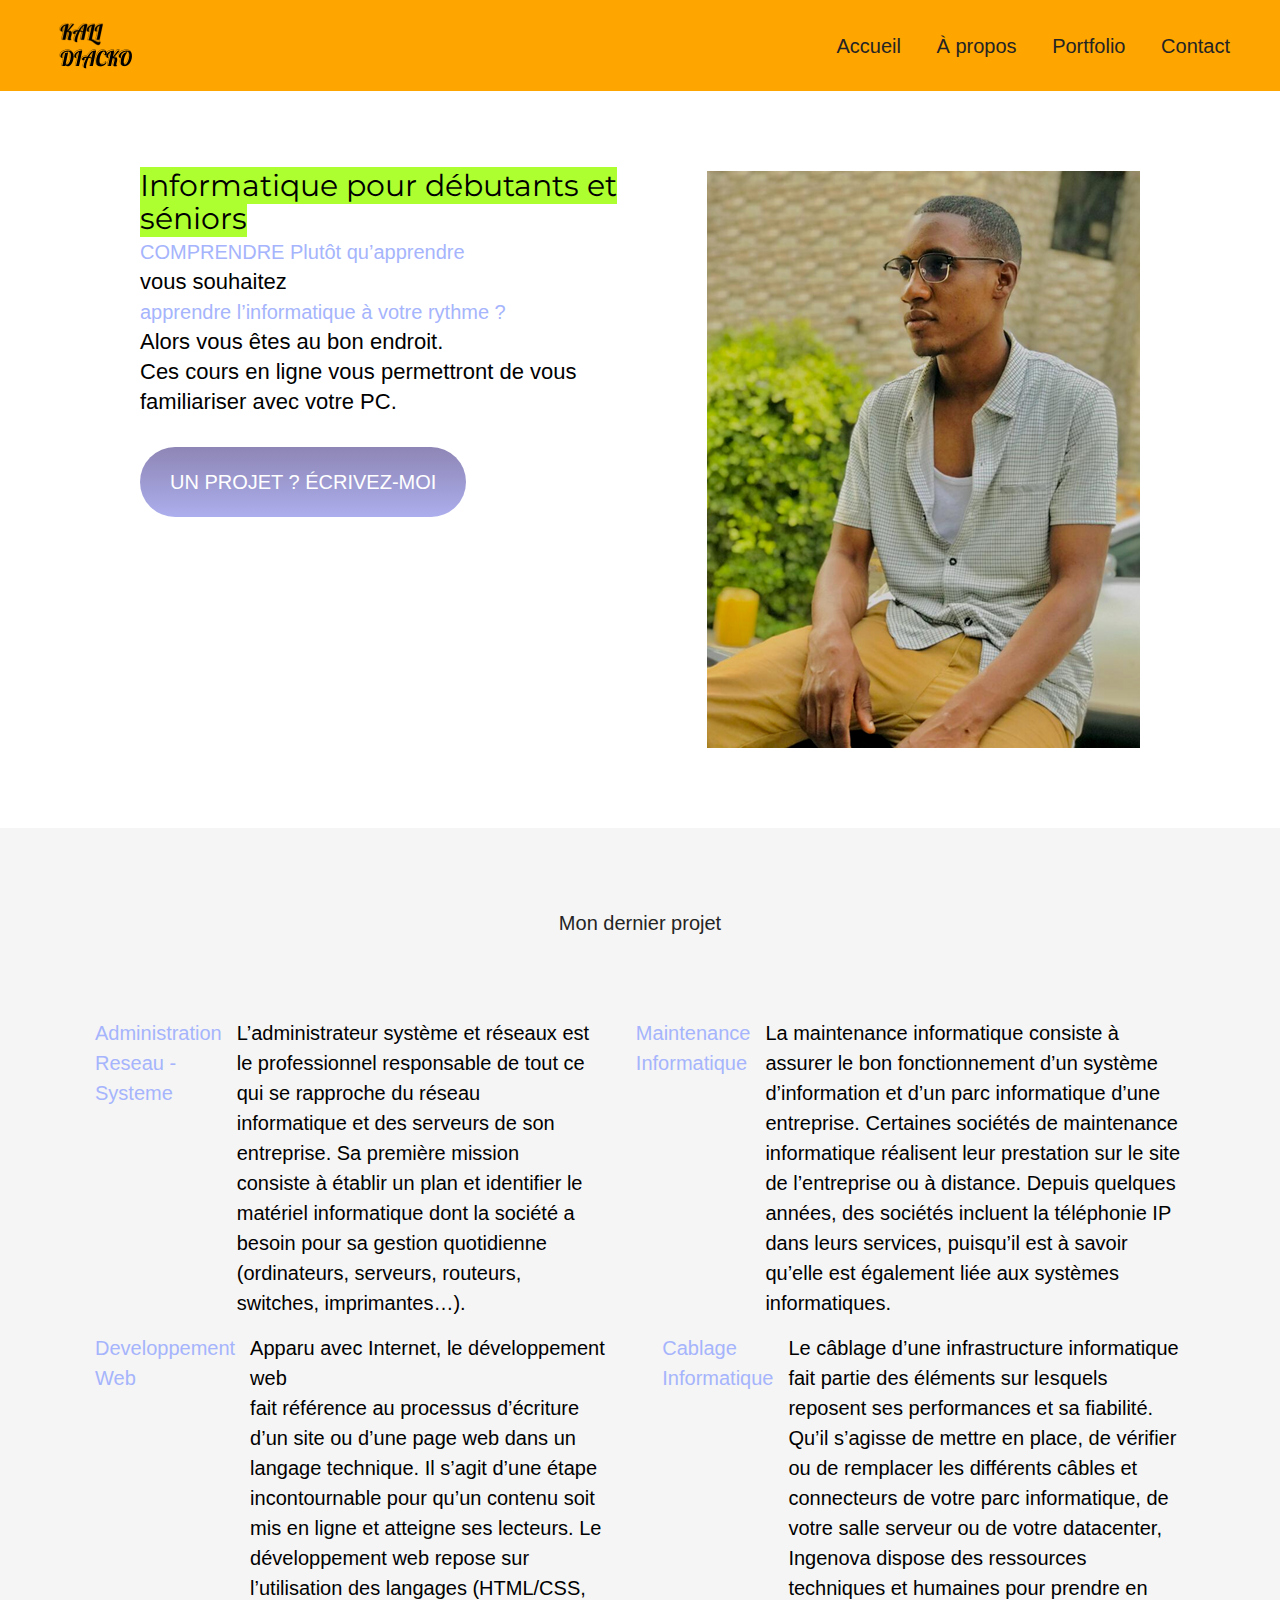
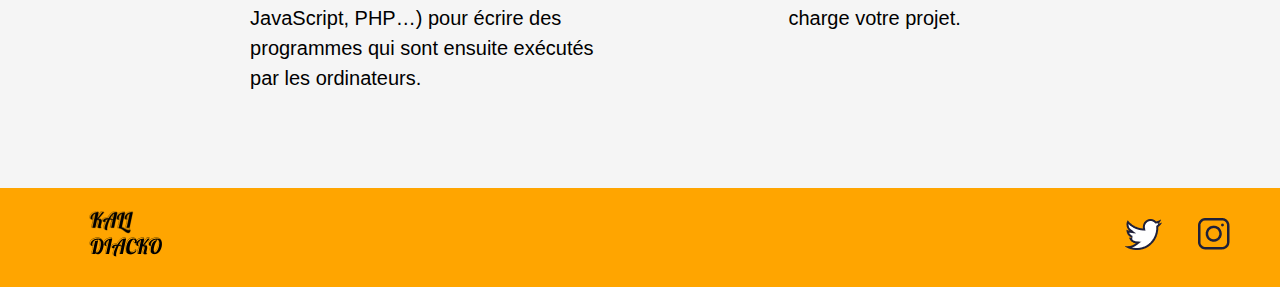
<file: index.html>
<!DOCTYPE html>
<html lang="fr">

<head>
    <meta charset="utf-8">
    <title>Accueil - Robbie Lens Photographie</title>
    <link href="css/style.css" rel="stylesheet" />
    <link href="css/style1.css" rel="stylesheet" />
    <link rel="preconnect" href="https://fonts.googleapis.com">
    <link rel="preconnect" href="https://fonts.gstatic.com" crossorigin>
    <link href="https://fonts.googleapis.com/css2?family=Manrope&family=Montserrat&display=swap" rel="stylesheet">
</head>

<body>
    <header>
        <nav>
            <img src="image/logo1.png" alt="Logo Robbie Lens"> 
            </a>
            <div>
                <a href="index.html">Accueil</a>
                <a href="Apropos/index1.html">À propos</a>
                <a href="portfolio.html">Portfolio</a>
                <a href="contact/index-contact.html">Contact</a>

            </div>
        </nav>
    </header>
    
    <section class="accueil-introduction">
        <div>
            <strong class="titre1">Informatique
                pour débutants et <br>séniors<br> </strong> <em class="titre">
                COMPRENDRE Plutôt qu’apprendre</em>
            <p>
                vous souhaitez <br><em>apprendre l’informatique à votre rythme ?</em> <br>Alors vous êtes au bon endroit.<br> 
                Ces cours en ligne vous permettront de vous familiariser avec votre PC.
            </p>
            <a href="contact/index-contact.html" class="cta">UN PROJET ? ÉCRIVEZ-MOI</a>
        </div>
        <img src="image/diacko.png" alt="Portrait avec effet de la photographe Robbie Lens" />
    </section>
    <section class="accueil-photos">
        <h2>Mon dernier projet</h2>
        <div>
            
            <p>
                <h3><em>Administration Reseau - Systeme</em></h3>
                L’administrateur système et réseaux est le professionnel responsable de tout ce qui 
                se rapproche du réseau informatique et des serveurs de son entreprise. 
                Sa première mission consiste à établir un plan et identifier le matériel informatique dont 
                la société a besoin pour sa gestion quotidienne (ordinateurs, serveurs, routeurs, switches, 
                imprimantes…).
            </p>
            <p>
                <h3><em>Maintenance Informatique</em></h3>
                La maintenance informatique consiste à assurer le bon fonctionnement d’un système d’information et 
                d’un parc informatique d’une entreprise.
                Certaines sociétés de maintenance informatique réalisent leur prestation sur 
                le site de l’entreprise ou à distance. Depuis quelques années, des sociétés incluent
                la téléphonie IP dans leurs services,
                puisqu’il est à savoir qu’elle est également liée aux systèmes informatiques.
            </p>
            
        </div>
        <div>
            <p>
                <h3><em>Developpement Web</em></h3>
                Apparu avec Internet, le développement web <br> fait référence au processus d’écriture d’un site ou d’une page web dans un langage technique. 
                Il s’agit d’une étape incontournable pour qu’un contenu soit mis en ligne et atteigne ses lecteurs.
                Le développement web repose sur l’utilisation des langages (HTML/CSS, JavaScript, PHP…) 
                pour écrire des programmes qui sont ensuite exécutés par les ordinateurs. 
                
            </p>
            <p>
               <h3><em>Cablage Informatique</em></h3>
               Le câblage d’une infrastructure informatique fait partie des éléments sur lesquels reposent 
               ses performances et sa fiabilité. Qu’il s’agisse de mettre en place, de vérifier ou de remplacer 
               les différents câbles et connecteurs de votre parc informatique, de votre salle serveur ou de votre 
               datacenter, Ingenova dispose des ressources techniques et humaines pour prendre en charge votre projet.


            </p>
            
            
        </div>
    </section>
    
</main>
<footer>
    <a href="index.html" class="lien-icone">
        <img src="image/logo1.png" alt="Logo Robbie Lens" />
    </a>
    <div>
        <a target="_blank" href="https://twitter.com/" class="lien-icone">
            <img src="image/twitter.png" alt="Logo Twitter" />
        </a>
        <a target="_blank" href="https://www.instagram.com/" class="lien-icone">
            <img src="image/instagram.png" alt="Logo Instagram" />
        </a>
    </div>
</footer>
</body>

</html>
</file>
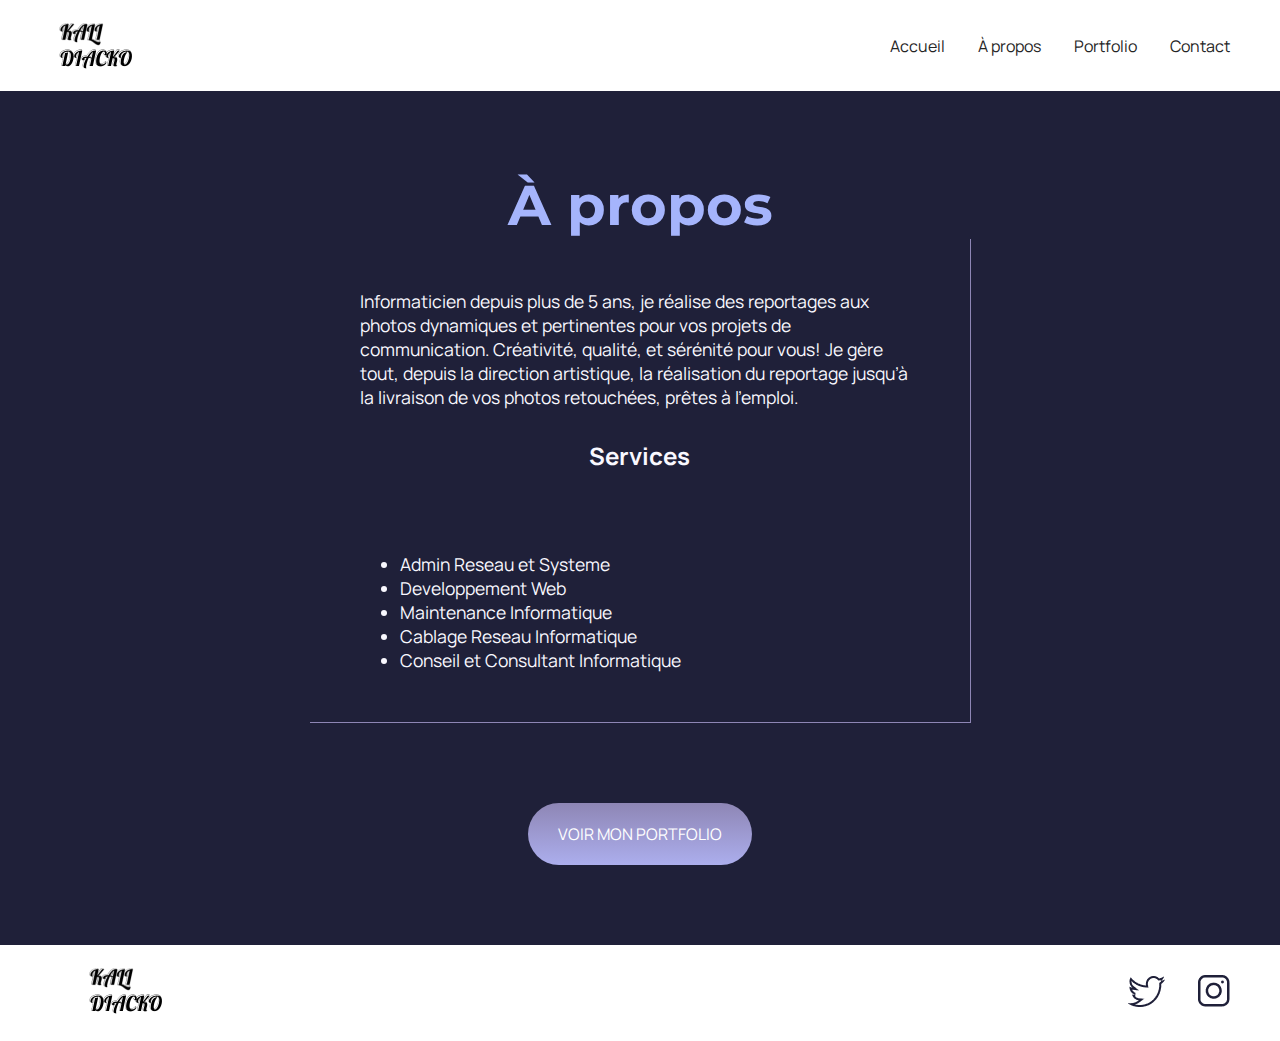
<file: Apropos/index1.html>
<!DOCTYPE html>
<html>

<head>
    <meta charset="utf-8" />
    <title>À propos - Robbie Lens Photographie</title>
    <link href="style.css" rel="stylesheet" />
    
    <link rel="preconnect" href="https://fonts.googleapis.com">
    <link rel="preconnect" href="https://fonts.gstatic.com" crossorigin>
    <link href="https://fonts.googleapis.com/css2?family=Manrope&family=Montserrat&display=swap" rel="stylesheet">
</head>
<body>
    <header>
        <nav>
            <img src="image/logo1.png" alt="Logo Robbie Lens"> 
            </a>
            <div>
                <a href="../index.html">Accueil</a>
                <a href="../Apropos/index1.html">À propos</a>
                <a href="portfolio.html">Portfolio</a>
                <a href="../contact/index-contact.html">Contact</a>
                
            </div>
        </nav>
    </header>
    <main class="a-propos-main">
        <section>
            <h1>À propos</h1>
            <div class="carre-contenu">
                <p>
                    Informaticien depuis plus de 5 ans, je réalise des reportages aux photos dynamiques et pertinentes
                    pour
                    vos
                    projets de communication. Créativité, qualité, et sérénité pour vous! Je gère tout, depuis la
                    direction
                    artistique, la réalisation du reportage jusqu’à la livraison de vos photos retouchées, prêtes à
                    l’emploi.
                </p>
                <h2>Services</h2>
                <ul>
                   <a href="https://www.it-connect.fr/cours-tutoriels/administration-systemes/windows-server/"><li>Admin Reseau et Systeme</li></a> 
                    <a href="#"><li>Developpement Web</li></a>
                    <a href="#"><li>Maintenance Informatique</li></a>
                    <a href="#"><li>Cablage Reseau Informatique</li></a>
                    <a href="#"><li>Conseil et Consultant Informatique</li></a>
                </ul>
            </div>
            <div>
                <a href="portfolio.html" class="cta">VOIR MON PORTFOLIO</a>
            </div>
     
    </main>
    <footer>
        <a href="index.html" class="lien-icone">
            <img src="image/logo1.png" alt="Logo Robbie Lens" />
        </a>
        <div>
            <a target="_blank" href="https://twitter.com/" class="lien-icone">
                <img src="image/twitter.png" alt="Logo Twitter" />
            </a>
            <a target="_blank" href="https://www.instagram.com/" class="lien-icone">
                <img src="image/instagram.png" alt="Logo Instagram" />
            </a>
        </div>
    </footer>
</body>

</html>
</file>
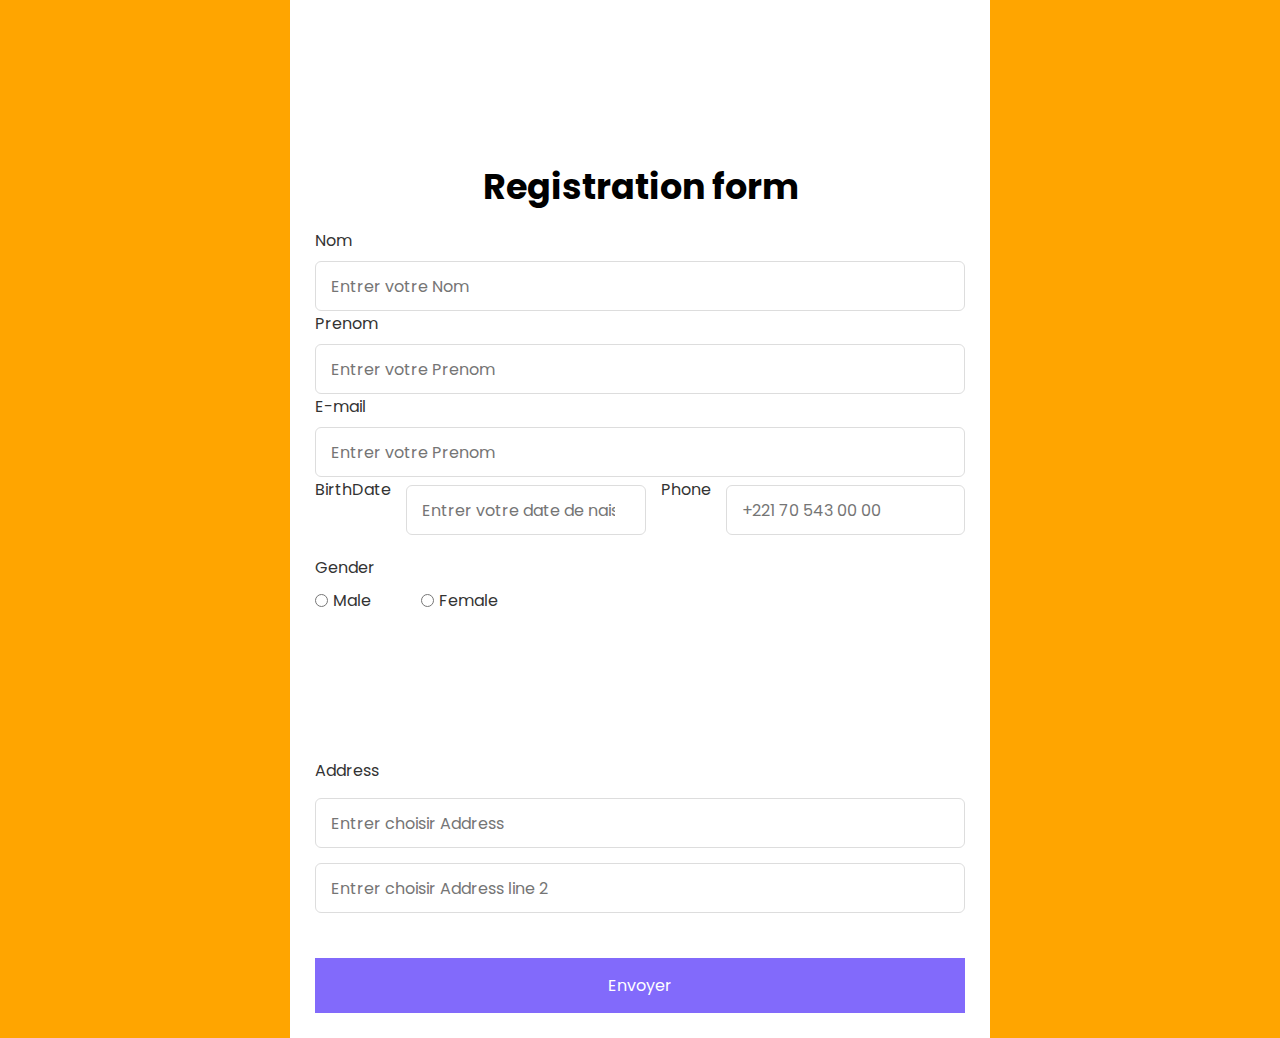
<file: contact/index-contact.html>
<!Doctype html>
<html>
<head>
	<meta charset="utf-8">
	<meta name="viewport" content="width=device-width, initial-scale=1">
	<title>Formulaire de responsive</title>
	<link rel="stylesheet" type="text/css" href="style.css">
</head>
<body>
  <section class="container">
  	  	<form action="#" class="form">
  		<div class="input-box">
  			<h1> Registration form</h1>

  			<label>Nom</label>
  			<input type="text" name="" placeholder="Entrer votre Nom" required>
  			<label>Prenom</label>
  			<input type="text" name="" placeholder="Entrer votre Prenom" required>
  			<label>E-mail</label>
  			<input type="text" name="email" placeholder="Entrer votre Prenom" required>
  		  
  		  <div class="column">
  		  	<label>BirthDate</label>
  			<input type="number" name="number" placeholder="Entrer votre date de naissance" required>
  			<label>Phone</label>
  			<input type="number" name="phone" placeholder="+221 70 543 00 00" required>
  		 </div>
  		</div>

  		<div class="gender-box">
  			<h3>Gender</h3>
  			<div class="gender-option">
  				<div class="gender">
  					<input type="radio" id="check" name="gender"/>
  					<label for="check-male">Male</label>	
  				</div>

  				<div class="gender">
  					<input type="radio" id="check" name="gender"/>
  					<label for="check-female">Female</label>	
  				</div>
            <div class="input-box address">
	  			<label>Address</label>
	  			<input type="text" name="Address " placeholder="Entrer choisir Address" required>
	  			<input type="text" name="Address " placeholder="Entrer choisir Address line 2" required>

  			</div>
  			
  	<button style="height: 55px;
	width: 100%;
	color: #fff;
	cursor: pointer;
	border-radius: none;
	font-weight: 400;
	margin-top: 30px;
	border: none;
	transition: all 0.2s ease;
	font-size: 1rem;
	background-color: rgb(130, 106, 251);"
	>Envoyer</button>		
  	</form>
  </section>	
</body>
</html>
</file>
<file: css/style.css>
* {
    margin: 0;
    font: 13px/20px PTSansRegular,Arial,Helvetica,sans-serif;
    font-style: normal;
    font-weight: normal;
    font-size: 20px;
    line-height: 30px;
    font-family: PTSansRegular, Arial, Helvetica, sans-serif;
}
.titre {
    font-size: 20px;

}
#contact {
    background-color: burlywood;
}
.grid-paysages{
    display: grid;
    grid-template-columns: 1fr 1fr 1fr;
    grid-template-rows: 300px;
    gap: 15px;
}
.titre1 {
    font-size: 30px;
    color: black;
    background-color:greenyellow;
    font-family: 'Montserrat', sans-serif;
}


  body {
    font-family: 'Manrope', sans-serif;
    font-size: 1em;
    background-color: #FFF;
    font-family: PTSansRegular, Arial, Helvetica, sans-serif;
  }
  
  a {
    color: #242424;
    text-decoration: none;
  }
  
  em {
    color: #a5b4fc;
    font-style: normal;
  }
  
  h1 {
    font-size: 3.5em;
    color: #a5b4fc;
    font-family: 'Montserrat', sans-serif;
  }
  
  h2 {
    color: #f9f8ff;
  }
  
  p,
  li {
    font-size: 1.1em;
    color: black;
  }
  
  header,
  footer {
    background-color: orange;
    padding: 20px 50px;
  }
  
  .cta {
    display: inline-block;
    background: linear-gradient(#8e86b5, #acaeed);
    color: white;
    border-radius: 50px;
    padding: 20px 30px;
  }
  
  a:hover {
    text-decoration: underline;
  }
  
  .cta:hover {
    background: linear-gradient(#696484, #8788ba);
    text-decoration: none;
  }
  
  .lien-icone {
    margin-left: 30px;
  }
  
  .lien-icone:hover {
    opacity: 0.5;
  }
  
  section {
    padding: 80px;

  }
  
  footer,
  nav {
    display: flex;
    flex-direction: row;
    align-items: center;
    justify-content: space-between;
  }
  
  nav a {
    margin-left: 30px;
    
  }
  
  @media screen and (max-width: 996px) {
    header nav {
      flex-direction: column;
      align-items: center;
      justify-content: center;
    }
  
    header nav img {
      margin-bottom: 20px;
    }
  
    header,
    footer {
      padding: 20px 20px;
    }
  
    h1 {
      font-size: 2em;
    }
  
    section {
      padding: 50px 20px 50px 20px;
    }
  
    nav a {
      margin-left: 10px;
      margin-right: 10px;
    }
  }
</file>
<file: css/style1.css>
.accueil-photos {
    background-color: whitesmoke;
    padding: 80px;
  }
  
  .accueil-photos h2 {
    color: #242424;
    text-align: center;
    margin-bottom: 80px;
  }
  
  .accueil-photos div {
    display: flex;
    flex-direction: row;
    gap: 15px;
    justify-content: center;
    margin-bottom: 15px;
  }
  
  .accueil-introduction {
    display: flex;
    flex-direction: row;
    max-width: 1000px;
    align-items: flex-start;
    margin: auto;
  }
  
  .accueil-introduction h1 {
    margin-bottom: 15px;
  }
  
  .accueil-introduction p {
    margin-bottom: 30px;
  }
  
  .accueil-introduction div {
    padding-right: 80px;
  }
  
  .section-contact h2 {
    color: white;
    text-align: center;
    margin-bottom: 50px;
  }
  
  form {
    display: flex;
    flex-direction: column;
    max-width: 1000px;
    margin: auto;
    color: black;
  }
  
  .form-nom-email {
    display: flex;
    flex-direction: row;
    gap: 20px;
  }
  
  .form-column {
    flex: 1;
    display: flex;
    flex-direction: column;
    margin-bottom: 20px;
  }
  
  input,
  textarea {
    padding: 15px;
    border-radius: 3px;
    border: none;
  }
  
  label {
    margin-bottom: 10px;
  }
  
  input[type='submit'] {
    width: 200px;
    margin: auto;
    margin-top: 30px;
  }
  
  @media screen and (max-width: 996px) {
    .accueil-introduction {
      flex-direction: column;
      align-items: center;
      justify-content: center;
    }
  
    .accueil-introduction div {
      padding-right: 0;
      text-align: center;
      order: 2;
    }
  
    .accueil-introduction img {
      order: 1;
      margin-bottom: 20px;
      width: 100%;
    }
  
    .accueil-photos {
      padding: 20px;
    }
  
    .accueil-photos div {
      flex-direction: column;
    }
  
    .section-contact {
      padding: 50px 20px;
    }
  
    .form-nom-email {
      flex-direction: column;
      gap: 0;
    }
  }
</file>
<file: Apropos/style.css>
body {
    font-family: 'Manrope', sans-serif;
    font-size: 1em;
    background-color: orange;
  }
  header,
  footer {
    background-color: orange;
    padding: 20px 50px;
  }

   
  a {
    color: #242424;
    text-decoration: none;
  }
  
  em {
    color: #a5b4fc;
    font-style: normal;
  }
  
  h1 {
    font-size: 3.5em;
    color: #a5b4fc;
    font-family: 'Montserrat', sans-serif;
  }
  
  h2 {
    color: #f9f8ff;
  }
  
  p,
  li {
    font-size: 1.1em;
    color: #f9f8ff;
  }
  
.carre-contenu {
    border-right: 1px solid #8e86b5;
    border-bottom: 1px solid #8e86b5;
    padding: 50px;
    width: 50%;
    margin: auto;
    margin-bottom: 80px;
  }
  
  .carre-contenu h2 {
    margin-top: 30px;
  }
  
  .carre-contenu ul {
    margin-top: 30px;
  }
  
  .carre-contenu + div {
    text-align: center;
  }
  
  .a-propos-main {
    margin: auto;
  }
  
  h2 {
    margin-bottom: 80px;
  }
  
  h1,
  h2 {
    text-align: center;
  }
  
  @media screen and (max-width: 996px) {
    .section-tarifs {
      display: none;
    }
  }
  *{
    margin: 0;
  }
  
  body {
    font-family: 'Manrope', sans-serif;
    font-size: 1em;
    background-color: #1f2039;
  }
  
  a {
    color: #242424;
    text-decoration: none;
  }
  
  em {
    color: #a5b4fc;
    font-style: normal;
  }
  
  h1 {
    font-size: 3.5em;
    color: #a5b4fc;
    font-family: 'Montserrat', sans-serif;
  }
  
  h2 {
    color: #f9f8ff;
  }
  
  p,
  li {
    font-size: 1.1em;
    color: #f9f8ff;
  }
  
  header,
  footer {
    background-color: white;
    padding: 20px 50px;
  }
  
  .cta {
    display: inline-block;
    background: linear-gradient(#8e86b5, #acaeed);
    color: white;
    border-radius: 50px;
    padding: 20px 30px;
  }
  
  a:hover {
    text-decoration: underline;
  }
  
  .cta:hover {
    background: linear-gradient(#696484, #8788ba);
    text-decoration: none;
  }
  
  .lien-icone {
    margin-left: 30px;
  }
  
  .lien-icone:hover {
    opacity: 0.5;
  }
  
  section {
    padding: 80px;
  }
  
  footer,
  nav {
    display: flex;
    flex-direction: row;
    align-items: center;
    justify-content: space-between;
  }
  
  nav a {
    margin-left: 30px;
  }
  
  @media screen and (max-width: 996px) {
    header nav {
      flex-direction: column;
      align-items: center;
      justify-content: center;
    }
  
    header nav img {
      margin-bottom: 20px;
    }
  
    header,
    footer {
      padding: 20px 20px;
    }
  
    h1 {
      font-size: 2em;
    }
  
    section {
      padding: 50px 20px 50px 20px;
    }
  
    nav a {
      margin-left: 10px;
      margin-right: 10px;
    }
  }
</file>
<file: contact/style.css>
/* police avec google font */
@import url('https://fonts.googleapis.com/css2?family=Poppins:ital,wght@0,600;1,300;1,400;1,500&display=swap');
* {
	margin:0;
	padding: 0px;
	box-sizing: border-box;
	font-family: 'Poppins', sans-serif;
}
body {
	min-height: 100vh;
	display: flex;
	align-items: center;
	justify-content: center;
	background-color: orange;
}
h1 {
	text-align: center;
	justify-content: space-evenly;
	font-size: 35px;
	margin: 10px;
	padding: 5px;

}
.container {
	position: relative;
	max-width: 700px;
	width: 100%;
	background: #fff;
	padding: 25px;
}
.container .form {
	margin-top: 0;
}
.form .input-box {
	width: 100%;
	margin-top: 20%;
}  
.input-box label {
	color: #333;
}
.form :where(.input-box input, .select-box) {
	position: relative;
	height: 50px;
	width: 100%;
	font-size: 1rem;
	color: #707070;
	margin-top: 8px;
	outline: none;
	border: 1px solid #ddd;
	border-radius: 6px;
	padding: 0 15px;

}
.form .column {
	display: flex;
	column-gap: 15px  ;
}
.address :where(input, .select-box){
	margin-top: 15px;
}
.gender label{
	color: #333;
}
.select-box select {
	height: 100%;
	width: 100%;
	outline: none;
	border: none;
	color: #707070;
	font-size: 1rem;

}
.form .gender-box{
	margin-top: 20px; 
}
.gender-box h3 {
	color: #333;
	font-size: 1rem;
	font-weight: 400;
	margin-bottom: 8px;
}
.form :where(.gender-option, .gender) {
	display: flex;
	align-items: center;
	column-gap: 50px;
	flex-wrap: wrap;
}  
.form .gender {
	column-gap: 5px;
	cursor:pointer ;

}

.form :where.gender input, .gender label {
	cursor: pointer;

}

	
/*  Responsive  */
@media screen and (max-width: 500px) {
	.form .column {
		flex-wrap: wrap;
	}
}

.form :where(.gender-option, .gender) {
	row-gap: 15px;
}
</file>
